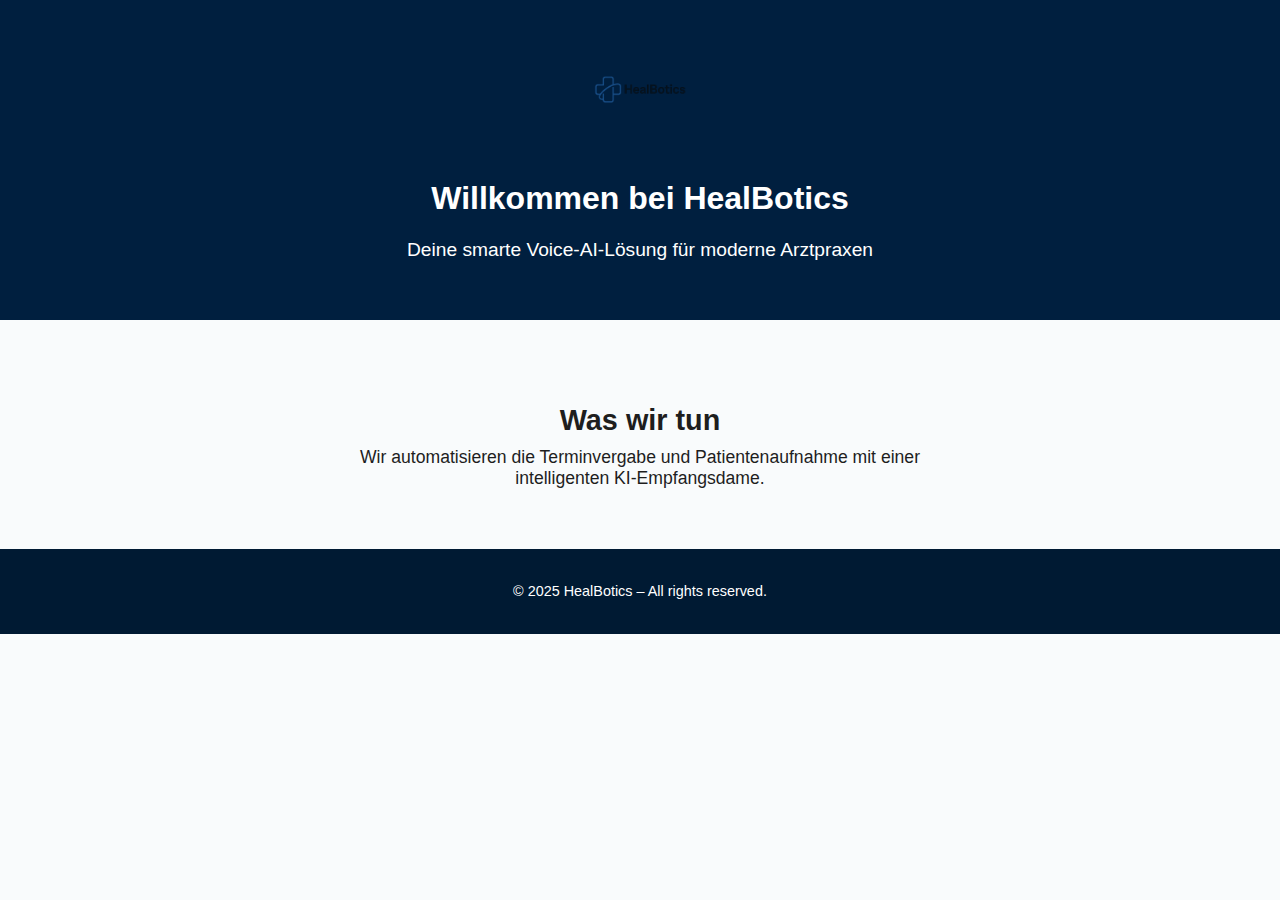
<file: index.html>
<!DOCTYPE html>
<html lang="de">
<head>
  <meta charset="UTF-8" />
  <meta name="viewport" content="width=device-width, initial-scale=1.0" />
  <title>HealBotics – Voice AI für Praxen</title>
  <link rel="stylesheet" href="assets/style.css" />
</head>
<body>
  <header>
    <img src="assets/logo.png" alt="HealBotics Logo" class="logo">
    <h1>Willkommen bei HealBotics</h1>
    <p class="subtitle">Deine smarte Voice-AI-Lösung für moderne Arztpraxen</p>
  </header>
  <main>
    <section class="hero">
      <h2>Was wir tun</h2>
      <p>Wir automatisieren die Terminvergabe und Patientenaufnahme mit einer intelligenten KI-Empfangsdame.</p>
    </section>
  </main>
  <footer>
    <p>&copy; 2025 HealBotics – All rights reserved.</p>
  </footer>
</body>
</html>
</file>
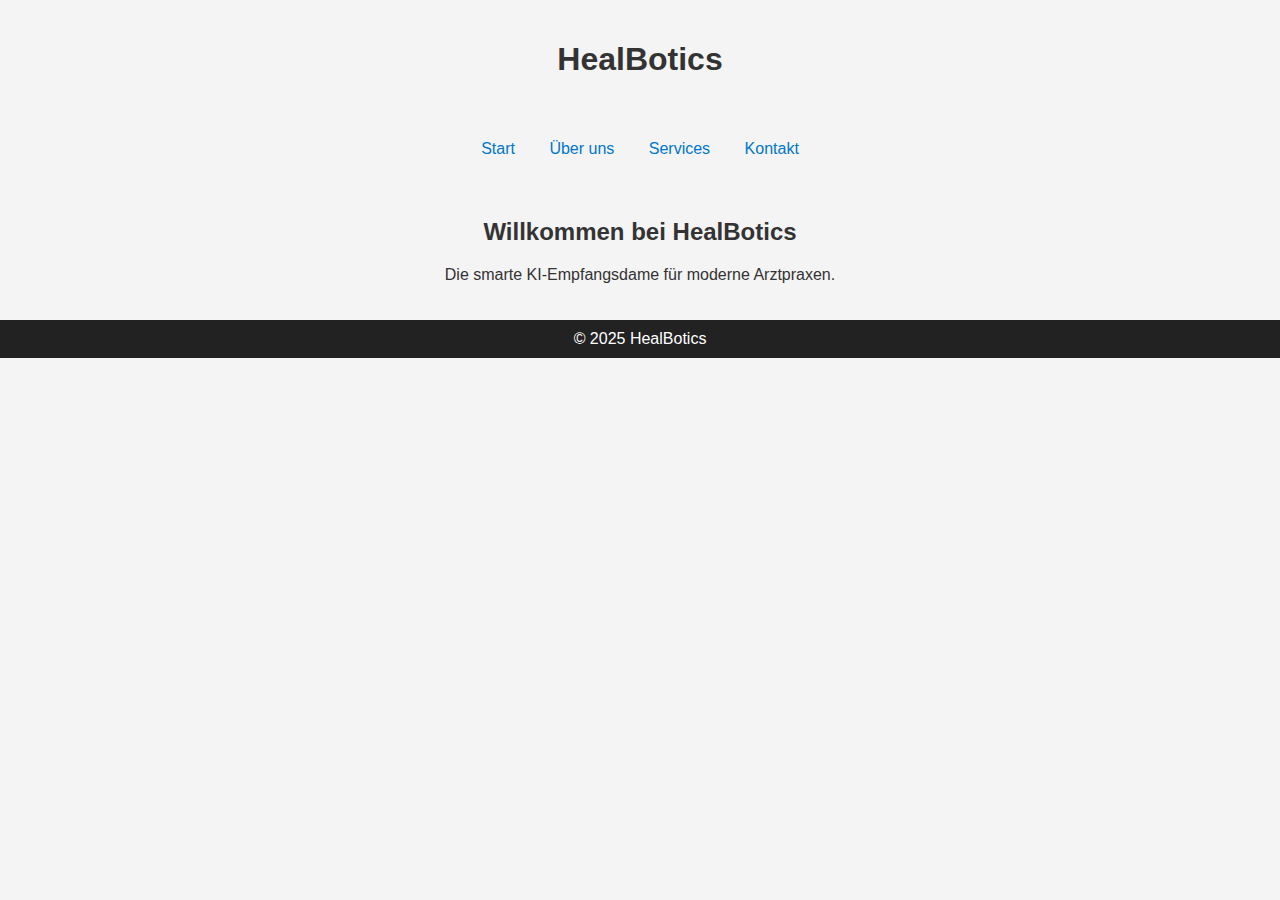
<file: healbotics_full_site/index.html>
<!DOCTYPE html>
<html lang="de">
<head>
  <meta charset="UTF-8" />
  <meta name="viewport" content="width=device-width, initial-scale=1.0" />
  <title>HealBotics – Voice AI für Praxen</title>
  <link rel="stylesheet" href="assets/style.css" />
</head>
<body>
  <header><h1>HealBotics</h1></header>
  <nav>
    <a href="index.html">Start</a>
    <a href="about.html">Über uns</a>
    <a href="services.html">Services</a>
    <a href="contact.html">Kontakt</a>
  </nav>
  <main>
    <h2>Willkommen bei HealBotics</h2>
    <p>Die smarte KI-Empfangsdame für moderne Arztpraxen.</p>
  </main>
  <footer>&copy; 2025 HealBotics</footer>
</body>
</html>
</file>
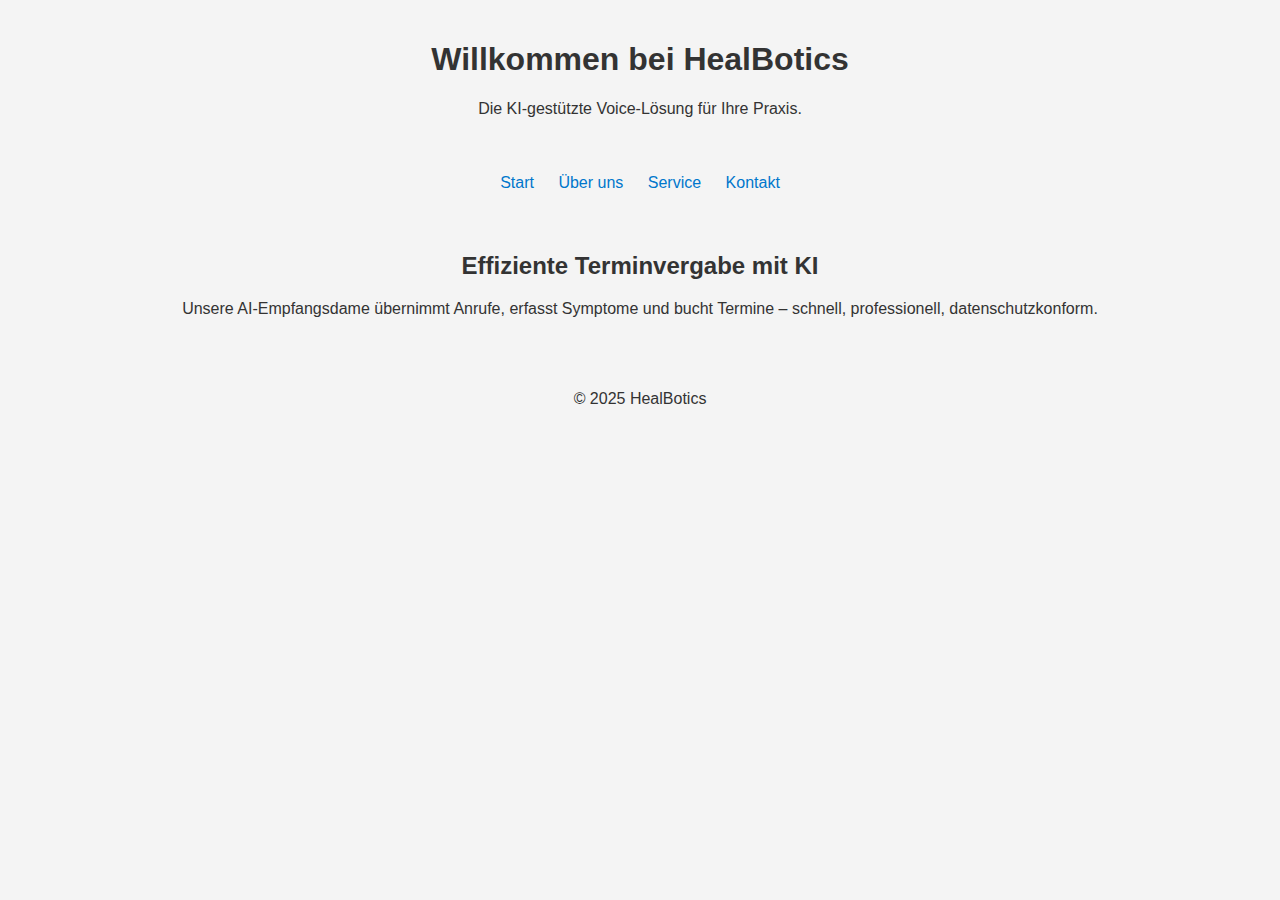
<file: healbotics_website/index.html>
<!DOCTYPE html>
<html lang="de">
<head>
    <meta charset="UTF-8">
    <meta name="viewport" content="width=device-width, initial-scale=1.0">
    <title>HealBotics – Voice AI für moderne Praxen</title>
    <link rel="stylesheet" href="assets/style.css">
</head>
<body>
    <header>
        <h1>Willkommen bei HealBotics</h1>
        <p>Die KI-gestützte Voice-Lösung für Ihre Praxis.</p>
    </header>
    <nav>
        <a href="index.html">Start</a>
        <a href="about.html">Über uns</a>
        <a href="services.html">Service</a>
        <a href="contact.html">Kontakt</a>
    </nav>
    <main>
        <section>
            <h2>Effiziente Terminvergabe mit KI</h2>
            <p>Unsere AI-Empfangsdame übernimmt Anrufe, erfasst Symptome und bucht Termine – schnell, professionell, datenschutzkonform.</p>
        </section>
    </main>
    <footer>
        <p>&copy; 2025 HealBotics</p>
    </footer>
</body>
</html>
</file>
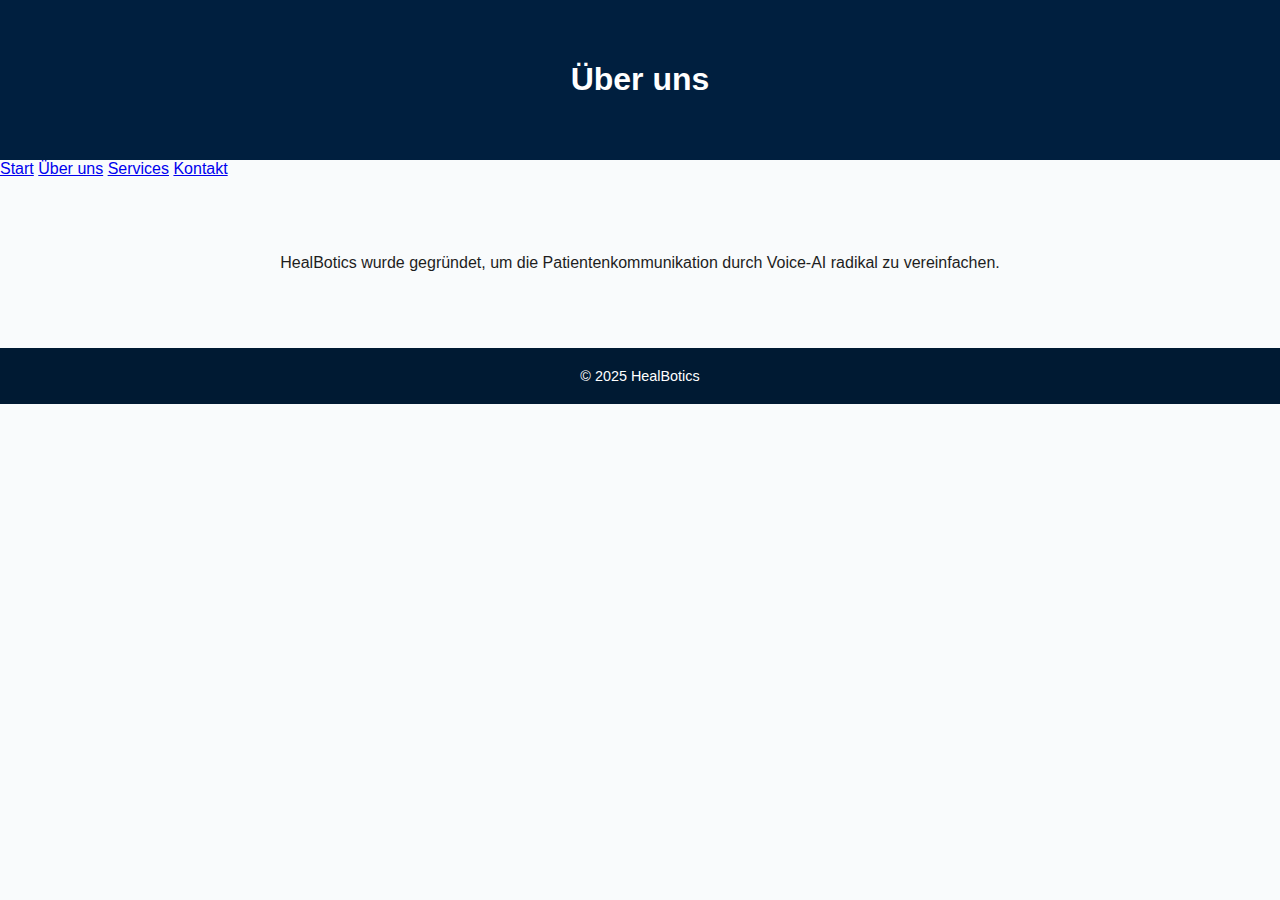
<file: about.html>
<!DOCTYPE html>
<html lang="de">
<head>
  <meta charset="UTF-8" />
  <meta name="viewport" content="width=device-width, initial-scale=1.0" />
  <title>Über uns – HealBotics</title>
  <link rel="stylesheet" href="assets/style.css" />
</head>
<body>
  <header><h1>Über uns</h1></header>
  <nav>
    <a href="index.html">Start</a>
    <a href="about.html">Über uns</a>
    <a href="services.html">Services</a>
    <a href="contact.html">Kontakt</a>
  </nav>
  <main>
    <p>HealBotics wurde gegründet, um die Patientenkommunikation durch Voice-AI radikal zu vereinfachen.</p>
  </main>
  <footer>&copy; 2025 HealBotics</footer>
</body>
</html>
</file>
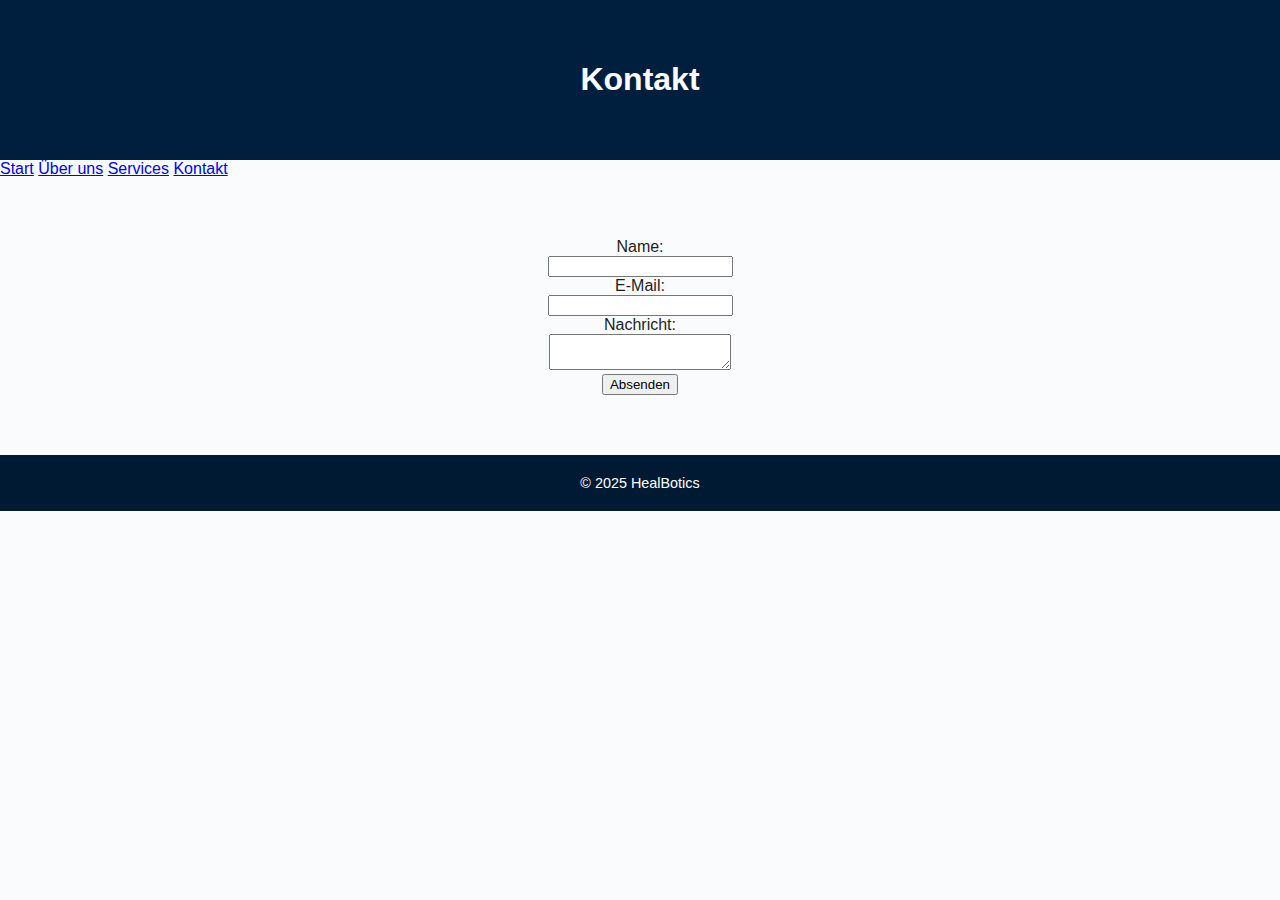
<file: contact.html>
<!DOCTYPE html>
<html lang="de">
<head>
  <meta charset="UTF-8" />
  <meta name="viewport" content="width=device-width, initial-scale=1.0" />
  <title>Kontakt – HealBotics</title>
  <link rel="stylesheet" href="assets/style.css" />
</head>
<body>
  <header><h1>Kontakt</h1></header>
  <nav>
    <a href="index.html">Start</a>
    <a href="about.html">Über uns</a>
    <a href="services.html">Services</a>
    <a href="contact.html">Kontakt</a>
  </nav>
  <main>
    <form action="mailto:kontakt@healbotics.de" method="post" enctype="text/plain">
      <label>Name:<br><input type="text" name="name"></label><br>
      <label>E-Mail:<br><input type="email" name="email"></label><br>
      <label>Nachricht:<br><textarea name="message"></textarea></label><br>
      <button type="submit">Absenden</button>
    </form>
  </main>
  <footer>&copy; 2025 HealBotics</footer>
</body>
</html>
</file>
<file: assets/style.css>
body {
  margin: 0;
  font-family: 'Segoe UI', sans-serif;
  background: #f9fbfc;
  color: #1e1e1e;
}
header {
  background: #001f3f;
  color: white;
  padding: 40px 20px;
  text-align: center;
}
.logo {
  width: 100px;
  margin-bottom: 15px;
}
.subtitle {
  font-size: 1.2rem;
  margin-top: 10px;
}
main {
  padding: 60px 20px;
  text-align: center;
}
.hero h2 {
  font-size: 1.8rem;
  margin-bottom: 10px;
}
.hero p {
  font-size: 1.1rem;
  max-width: 600px;
  margin: auto;
}
footer {
  background: #001a33;
  color: white;
  padding: 20px;
  text-align: center;
  font-size: 0.9rem;
}
</file>
<file: healbotics_full_site/assets/style.css>
body {
  font-family: Arial, sans-serif;
  margin: 0;
  background-color: #f4f4f4;
  color: #333;
}
header, nav, main, footer {
  padding: 20px;
  text-align: center;
}
nav a {
  margin: 0 15px;
  text-decoration: none;
  color: #0077cc;
}
nav a:hover {
  text-decoration: underline;
}
footer {
  background-color: #222;
  color: white;
  padding: 10px;
}
</file>
<file: healbotics_website/assets/style.css>
body {
    font-family: Arial, sans-serif;
    margin: 0;
    padding: 0;
    background: #f4f4f4;
    color: #333;
}
header, nav, main, footer {
    padding: 20px;
    text-align: center;
}
nav a {
    margin: 0 10px;
    text-decoration: none;
    color: #0077cc;
}
nav a:hover {
    text-decoration: underline;
}
</file>
